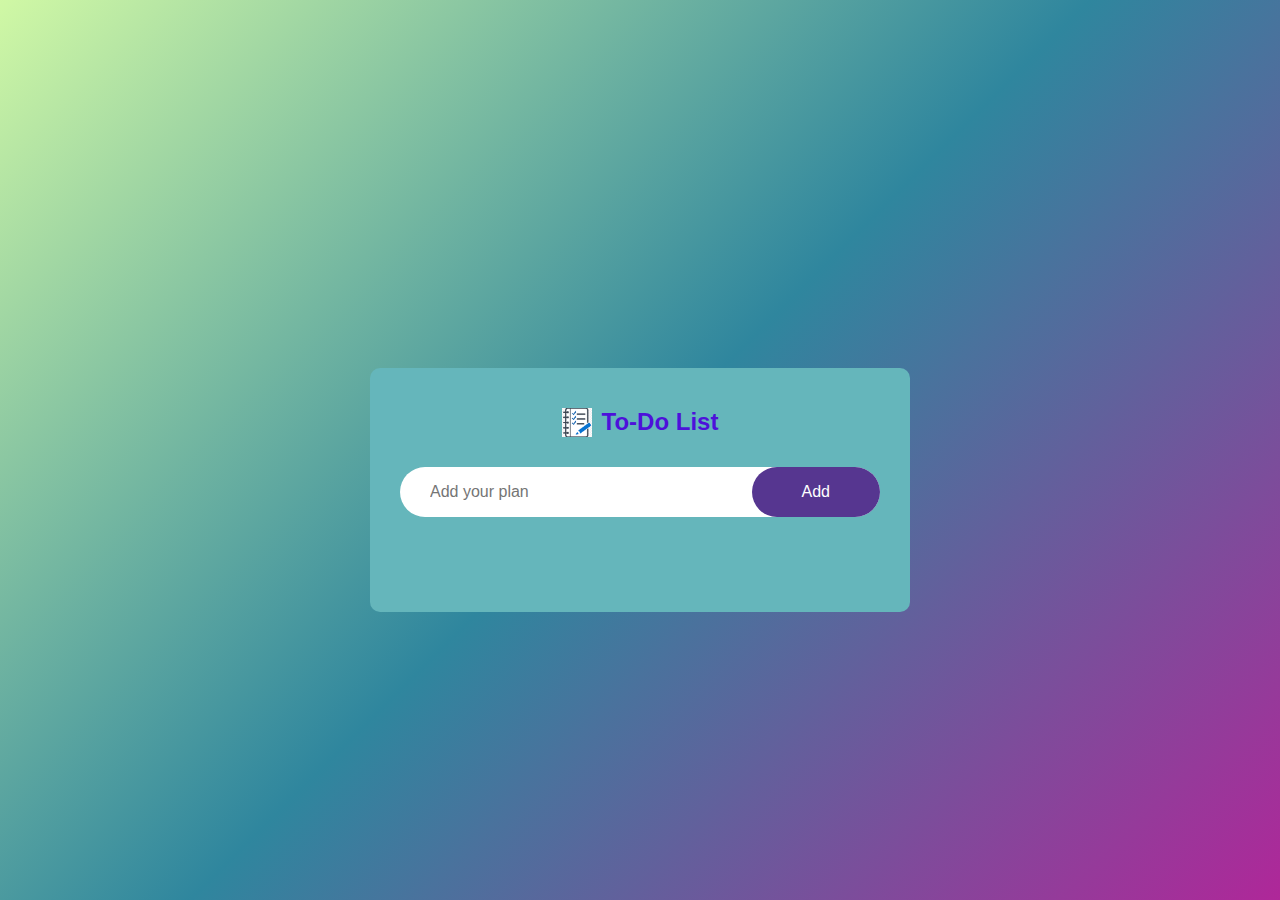
<file: index.html>
<!DOCTYPE html>
<html lang="en">
  <head>
    <meta charset="UTF-8" />
    <meta name="viewport" content="width=device-width, initial-scale=1.0" />
    <meta http-equiv="refresh" content="50">
    <title>Welcome to TO-DO lists</title>
    <link rel="stylesheet" href="todo.css">
  </head>
  <body>
    <div class="container">
      <div class="todo-app">
        <h2><img src="./img/todo.png" alt="" />To-Do List</h2>
        <div class="row">
          <input type="text" id="input-box" placeholder="Add your plan" />
          <button onclick="addTask()">Add</button>
        </div>
        <ul id="list-container">
          <!-- <li class="checked">task1</li> -->
        </ul>
      </div>
    </div>
    <script src="todo.js"></script>
  </body>
</html>
</file>
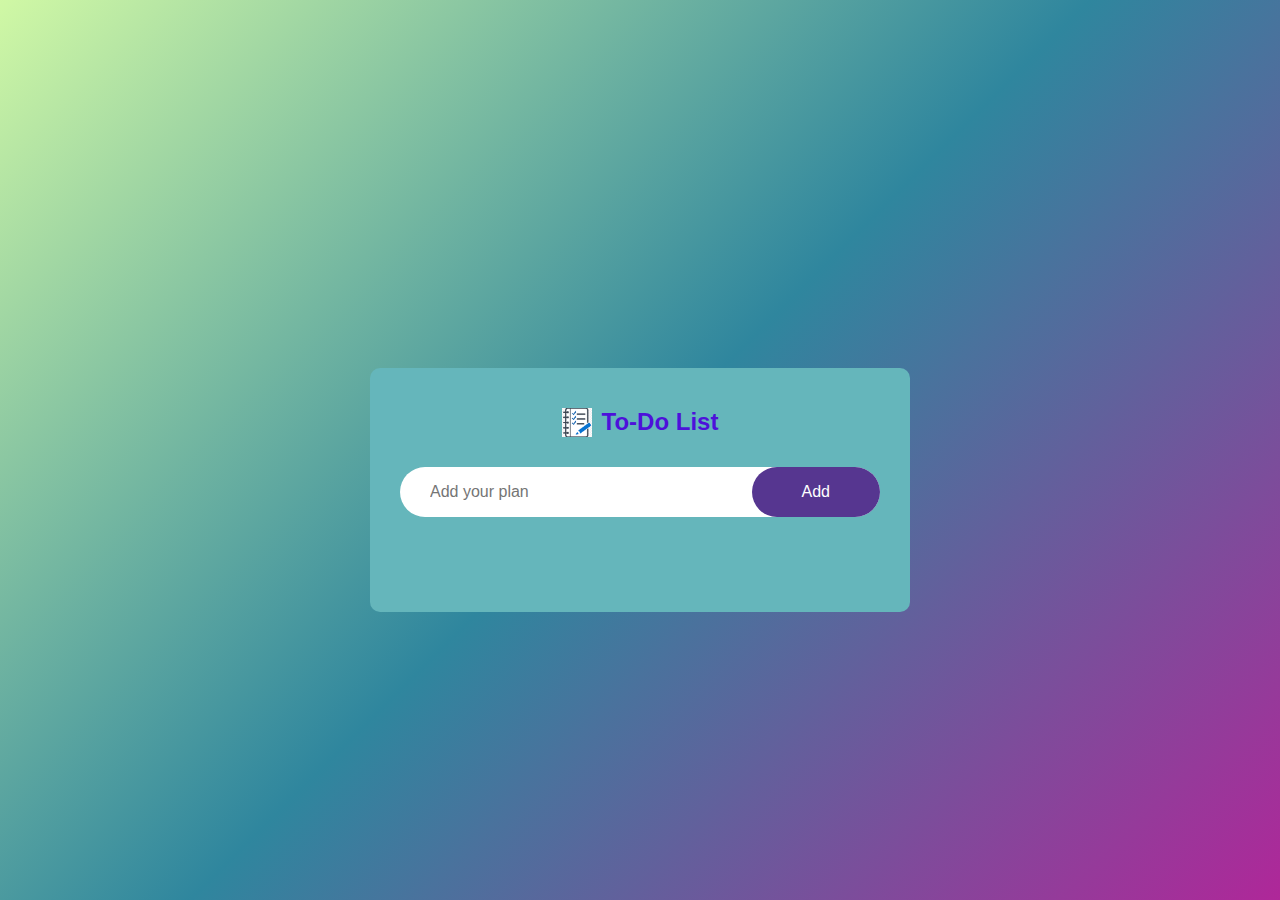
<file: todo.html>
<!DOCTYPE html>
<html lang="en">
  <head>
    <meta charset="UTF-8" />
    <meta name="viewport" content="width=device-width, initial-scale=1.0" />
    <meta http-equiv="refresh" content="50">
    <title>TO-DO Lists</title>
    <link rel="stylesheet" href="todo.css" />
  </head>
  <body>
    <div class="container">
      <div class="todo-app">
        <h2><img src="./img/todo.png" alt="" />To-Do List</h2>
        <div class="row">
          <input type="text" id="input-box" placeholder="Add your plan" />
          <button onclick="addTask()">Add</button>
        </div>
        <ul id="list-container">
          <!-- <li class="checked">task1</li> -->
        </ul>
      </div>
    </div>
    <script src="todo.js"></script>
  </body>
</html>
</file>
<file: todo.css>
* {
  margin: 0;
  padding: 0;
  box-sizing: border-box;
  font-family: "Poppins", sans-serif;
}

.container {
  width: 100%;
  min-height: 100vh;
  background: linear-gradient(135deg, #d0f8a5, #2f869e, #af2799);
  padding: 10px;
  display: flex;
  align-items: center;
}
.todo-app {
  width: 100%;
  max-width: 540px;
  background: rgb(101, 182, 187);
  margin: 100px auto 20px;
  padding: 40px 30px 70px;
  border-radius: 10px;
}

.todo-app h2 {
  color: #4d11da;
  display: flex;
  align-items: center;
  justify-content: center;
  margin-bottom: 30px;
}
.todo-app h2 img {
  width: 30px;
  margin-right: 10px;
}
.row {
  display: flex;
  align-items: center;
  justify-content: space-between;
  background: #ffffff;
  border-radius: 30px;
  padding-left: 20px;
  margin-bottom: 25px;
}

input {
  flex: 1;
  border: none;
  outline: none;
  background: #ffffff;
  padding: 10px;
  font-weight: 14px;
  font-size: 1rem;
}

button {
  border: none;
  outline: none;
  padding: 16px 50px;
  background: #563690;
  color: #ffffff;
  font-size: 1rem;
  cursor: pointer;
  border-radius: 40px;
}

ul li {
  list-style: none;
  font-size: 17px;
  padding: 12px 8px 12px 50px;
  position: relative;
  user-select: none;
  cursor: pointer;
  word-wrap: break-word; /* Ensure long words or URLs break onto the next line */
  overflow-wrap: break-word; /* Ensures long text wraps properly */
}

ul li::before {
  content: "";
  position: absolute;
  height: 20px;
  width: 20px;
  border-radius: 50%;
  border: none;
  background-image: url(/img/unchecked.png);
  background-size: cover;
  top: 12px;
  left: 8px;
}

ul li.checked {
  color: #555;
  text-decoration: line-through;
}

ul li.checked::before {
  background-image: url(/img/checked.png);
}

ul li span {
  position: absolute;
  right: 0;
  top: 5px;
  height: 40px;
  width: 40px;
  font-size: 22px;
  color: #555;
  line-height: 40px;
  text-align: center;
  border-radius: 50%;
}
ul li span:hover {
  background: #bcb1d1;
}

@media (max-width: 768px) {
  .todo-app {
    padding: 20px;
  }
  .row {
    flex-direction: column;
    align-items: stretch;
  }
  input {
    font-size: 0.9rem;
  }
  button {
    width: 100%;
    padding: 12px;
  }
}
@media (max-width: 480px) {
  .todo-app {
    padding-left:25px ;
    max-width: 90%;
    
  }
  .row {
    display: block;
    padding: 2px;
    text-align: center;
    
  }

  input {
   width: fit-content;
   
  }

  button {
    width: 50px;
    padding: 05px;
  }
  ul li {
    font-size: 15px; /* Slightly smaller font size for better fit */
    padding: 12px 10px 12px 40px; /* Adjust padding for smaller screens */
  }

  ul li span {
    font-size: 20px; /* Adjust delete icon size */
  }

}
</file>
